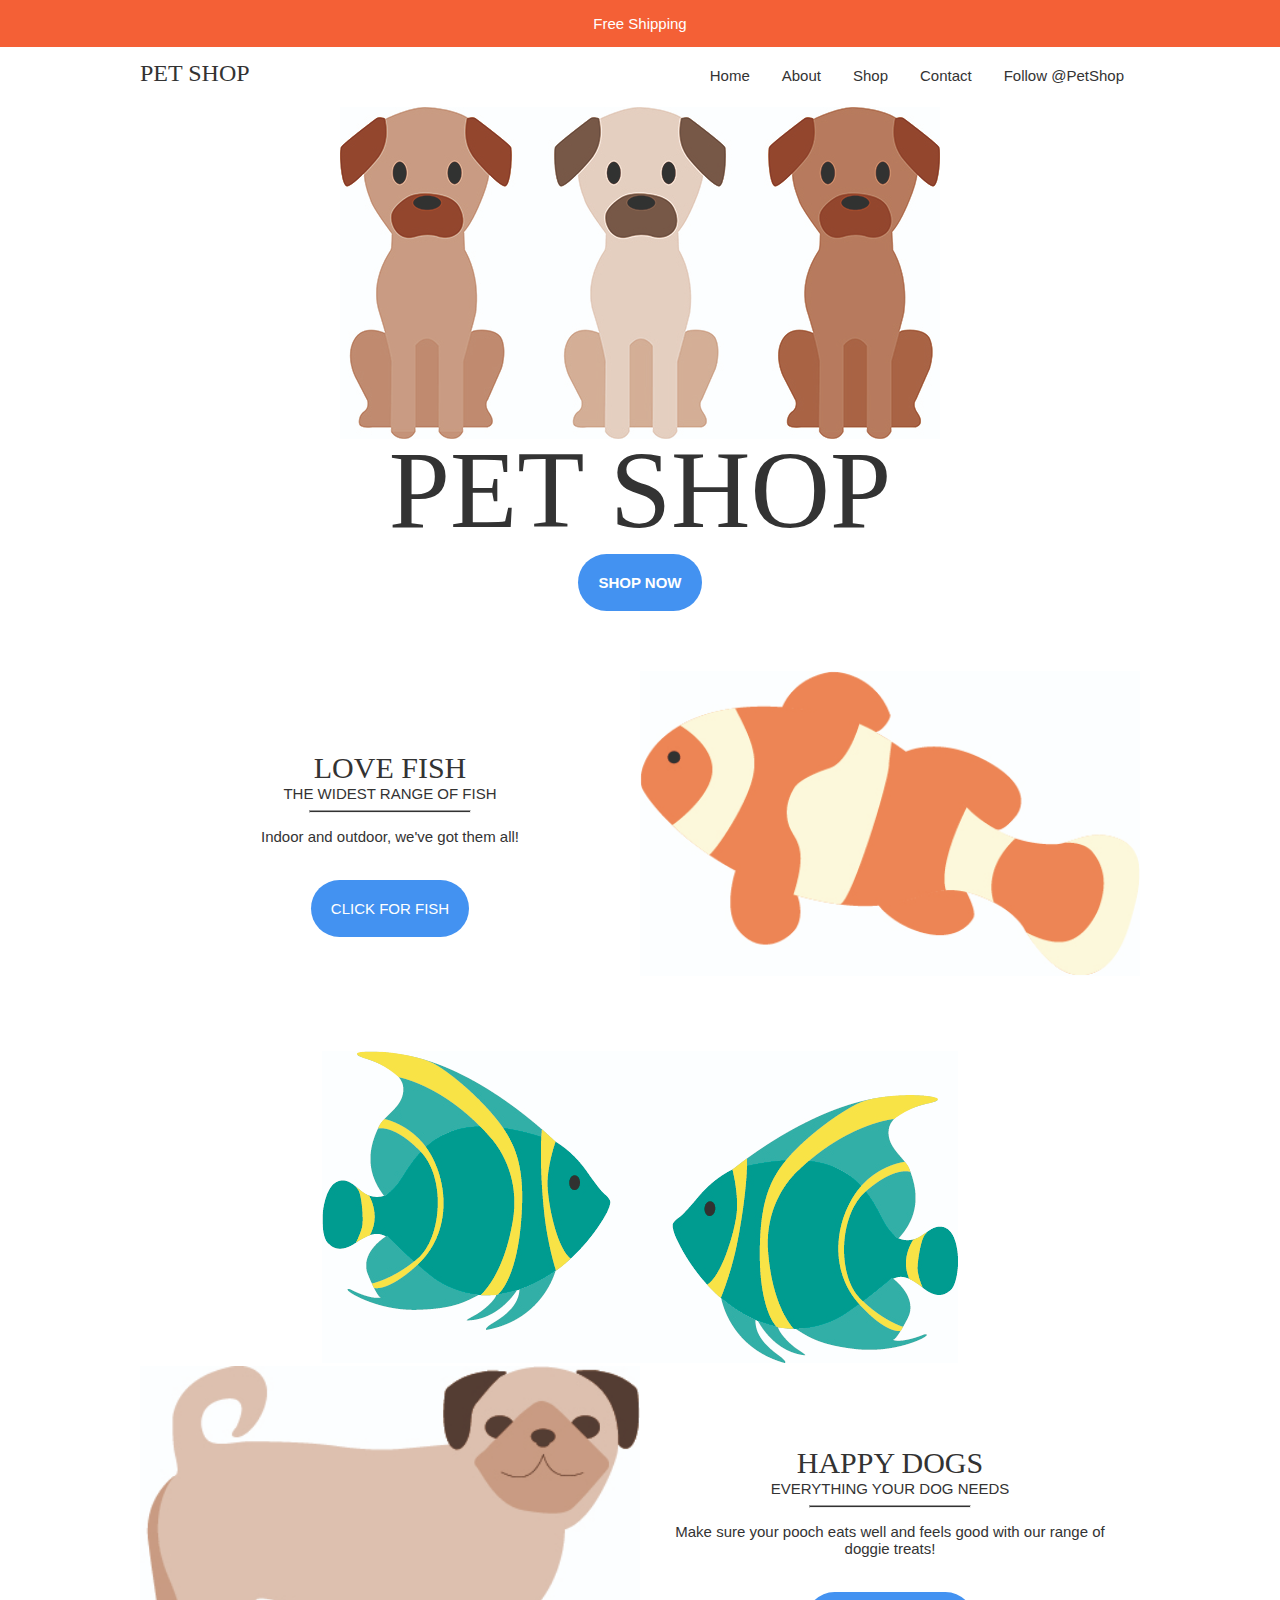
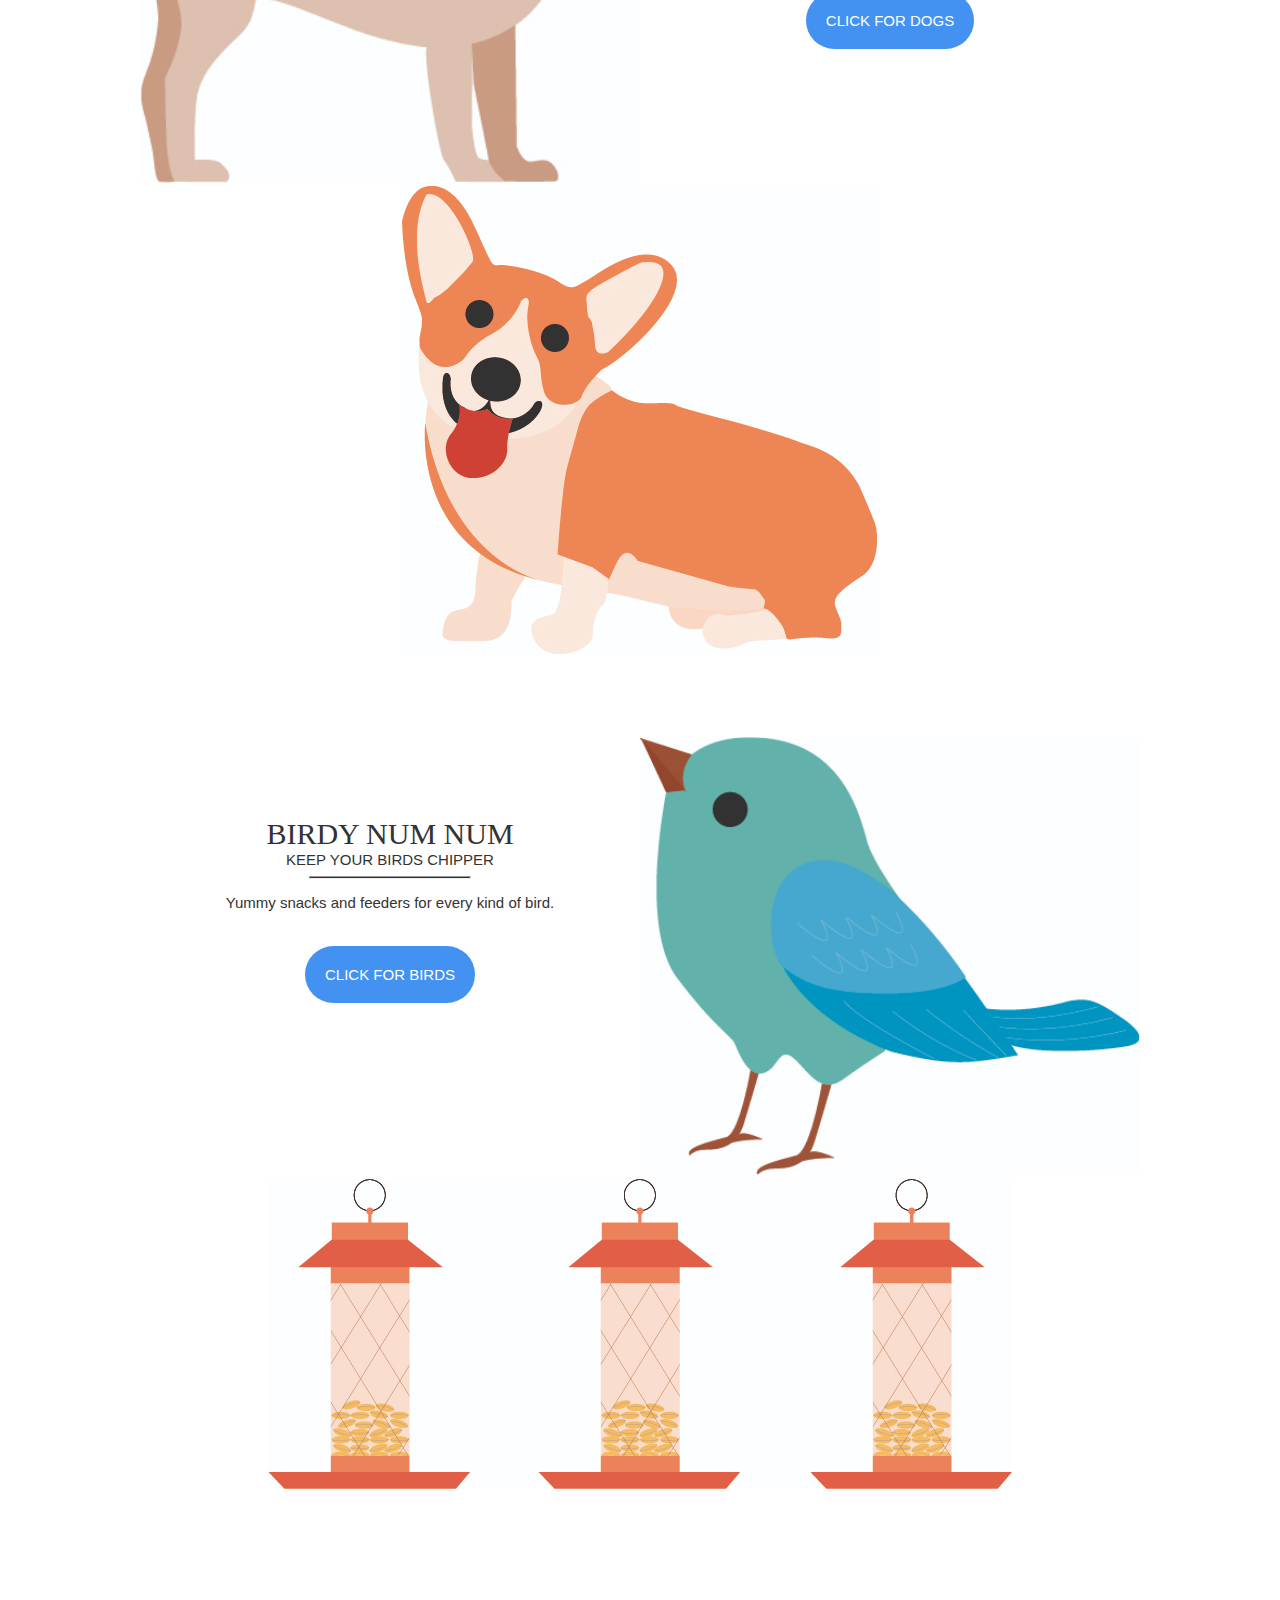
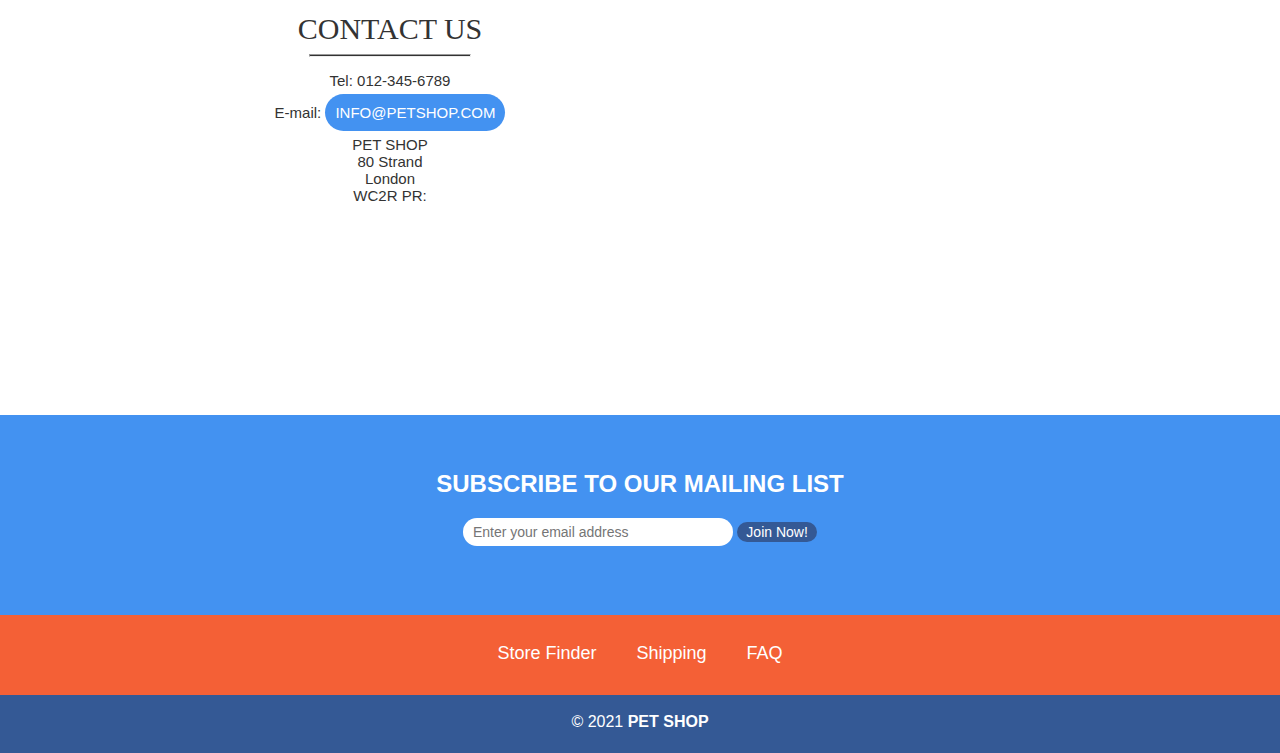
<file: index.html>
<!DOCTYPE html>

<html>

<head>
    <meta charset="utf-8 " />
    <title>Pet Shop</title>
    <link rel="icon" type="image/png" href="Images/favicon.png">
    <link href="styles/global.css" rel="stylesheet" />
    <link href="https://fonts.google.com/css?family=Anton|Open+Sans" rel="stylesheet">
    <script src="https://code.jquery.com/jquery-3.3.1.min.js"></script>
    <script src="scripts/app.js"></script>
    <script src="scripts/home.js"></script>
    <script src="scripts/common.js"></script>
    <script async src="https://platform.twitter.com/widgets.js" charset="utf-8"></script>
</head>

<body>

<div id="promo">
<div> Free Shipping</div>
<div style="display: none;">New toys for puppies</div>
<div style="display: none;">Buy 5 toys and save 30%</div>
<div style="display: none;">Same day dispatch</div>
</div>

<div id="topMenu">
    <div class="wrap">
        <div id="topLinks">
            <ul>
                <li>
                    <a href="/">Home</a>
                </li>
                <li>
                    <a href="/">About</a>
                </li>
                <li>
                    <a href="/">Shop</a>
                </li>
                <li>
                    <a href="/">Contact</a>
                </li>
                <li>
                    <a href="https://twitter.com/PetShop" class="twitter-follow-button" data-show-count="false">Follow @PetShop</a>
                </li>
            </ul>
        </div>
        <a class="logo" href="/">PET SHOP</a>        
    </div>
</div>

<div class="wrap">
    <div id="banner">
        <h1 class="logo">PET SHOP</h1>
        <div id="action">
            <a href="/Shop">SHOP NOW</a>
        </div>
    </div>   
        <div class="clear spacer v80"></div>
            <div id="fishFeature" class="feature">
                <div class="leftColumn">
                    <div class="text">                       
                        <h2>LOVE FISH</h2>
                            <div class="subHeading">
                                THE WIDEST RANGE OF FISH
                            </div>
                                <hr/>
                                    <p>
                                    Indoor and outdoor, we've got them all!
                                    </p>
                            <div class="spacer v40"></div>

                            <a href="">CLICK FOR FISH</a>
                    </div>
                </div>
                <div class="rightColumn">
                    <a class="featureImage" src="/Fish">
                    <img src="images/fish_feature_1.jpg"/>
                    </a>
                </div>
            </div>
        <div class="clear spacer v20"></div>
                <div id="fishImage" class="middleImage">
                    <img src="images/fish_feature_2.jpg" />
                </div>
        <div class="spaced v80"></div>
            <div id="dogFeature" class="feature">
                <div class="leftColumn">
                    <a class="featureImage">
                        <img src="images/dog_feature_1.jpg" />
                    </a>
                </div>
                <div class="rightColumn">
                    <div class="text">
                        <h2>HAPPY DOGS</h2>
                        <div class="subHeading">EVERYTHING YOUR DOG NEEDS</div>
                        <hr/>
                        <p>Make sure your pooch eats well and feels good with our range of doggie treats!</p>
                        <div class="spacer v40"></div>
                        <a href="">CLICK FOR DOGS</a>
                    </div>
                </div>
            </div>
        <div class="clear"></div>
        <div id="dogImage" class="middleImage">
            <img src="images/dog_feature_2.jpg" />
        </div>
        <div class="spacer v80"></div>
            <div id="birdFeature" class="feature">
                <div class="leftColumn">
                    <div class="text">
                        <h2>BIRDY NUM NUM</h2>
                        <div class="subHeading">KEEP YOUR BIRDS CHIPPER</div>
                        <hr/>
                        <p>Yummy snacks and feeders for every kind of bird.</p>
                        <div class="spacer v40"></div>
                        <a href="">CLICK FOR BIRDS</a>
                    </div>
                </div>
                <div class="rightColumn">
                    <a class="featureImage" src="/Bird">
                    <img src="images/bird_feature.jpg" />
                    </a>
                </div>
            </div>
        <div class="clear"></div>
        <div id="birdImage" class="middleImage">
            <img src="images/bird_feeder.jpg"/>
        </div>
            <div id="scrollToTop" title="Scroll to top">
                <span>&uarr;</span>
            </div>
        <div class="clear spacer v40"></div>
    <div id="contactUs" class="feature">
        <div class="leftColumn">
            <div class="text">
                <h2>CONTACT US</h2>
                <hr/>
                <p>
                    Tel: 012-345-6789
                </p>
                <p>
                    E-mail: <a href="mailto:INFO@PETSHOP.COM" class="emailLink">INFO@PETSHOP.COM</a>
                </p>
                <p>
                    PET SHOP<br/>
                    80 Strand<br/>
                    London<br/>
                    WC2R PR:
                </p>
            </div>
        </div>
        <div class="rightColumn">
            <iframe src="https://www.google.com/maps/embed?pb=!1m18!1m12!1m3!1d2483.1688989591494!2d-0.12403078438577886!3d51.510117279635615!2m3!1f0!2f0!3f0!3m2!1iL024!2i768!4f13.1!3m3!1m2!1s0x487604c97bf47a1d%3A0xaf65b3d1a31e2229!2s80+Strand%2C+London+Wc2R+0BP%2C+UK!5e0!3m2!1sen!2sza!4v1539340576969"
            frameborder="0" style="border:0" allowfullscreen class="contactMap"></iframe>
        </div>
    </div>
</div>

<div class="clear spacer v80"></div>

<div id="subscribe">
    <h2>SUBSCRIBE TO OUR MAILING LIST</h2>
    <form action="/subscribe" method="post">
        <input name="email" type="text" placeholder="Enter your email address" />
        <input type="submit" value="Join Now!" />
    </form>
</div>

<div id="footer">
    <ul>
        <li>
            <a href="/storeFinder">Store Finder</a>
        </li>
        <li>
            <a href="/shipping">Shipping</a>
        </li>
        <li>
            <a href="/FAQ">FAQ</a>
        </li>
    </ul>    
</div>

<div id="copyright">
    <div>&copy; 2021 <span class="logo">PET SHOP</span></div>
</div>

</body>

</html>
</file>
<file: styles/global.css>
/*

font-family: "Anton", cursive;
font-family: "Open Sans", sans-serif;

Text color: #333;
Dark blue: #345995;
Light blue: #4392F1;
Red: #D7263D;
Yellow: #EAC435;
Orange: #F46036;

*/

body {
    margin: 0;
    padding: 0;
    font-family: "Open Sans", sans-serif;
    font-size: 15px;
    background-color: white;
    color: #333;
}

.wrap {
    margin: 0 auto;
    padding: 0;
    width: 1000px;
}

h1, h2 {
    margin: 0;
    padding: 0;
    font-family: "Anton", cursive;
    font-weight: normal;
}

h1 {
    font-size: 110px;
}

h2 {
    font-size: 30px;
}

.spacer.v20 {
    height: 20px;
}

.spacer.v40 {
    height: 40px;
}

.spacer.v80 {
    height: 80px;
}

.clear {
    clear: both;
}

#promo,
#subscribe,
#footer {
    text-align: center;
    color: #fff;
    min-width: 1000px;
}

#promo {
    background-color: #F46036;
}

#promo > div {
    padding: 15px;
}

#topMenu {
    height: 60px
}

#topLinks {
    float: right;
    padding-top: 20px;
}

#topLinks ul,
#foot ul {
    list-style-type: none;
    margin: 0;
    padding: 0;
    overflow: hidden;
}

#topLinks li {
    float: left;
}

#topLinks li a {
    color: #333;
    text-align: center;
    padding: 16px;
    text-decoration: none;
    -webkit-transition: all 250ms ease-out;
    -ms-transition: all 250ms ease-out;
    transition: all 250ms ease-out;
}

#topLinks li a:hover {
    color: #4392F1;
    -webkit-transition: all 250ms ease-out;
    -ms-transition: all 250ms ease-out;
    transition: all 250ms ease-out;
    text-decoration: underline;
}

#topMenu .logo {
    float: left;
    padding-top: 13px;
    font-size: 24px;
    color: #333;
    text-decoration: none;
}

#topMenu .logo:hover {
    color: #4392F1;
}

.logo {
    font-family: "Anton", cursive;
}

#banner {
    background-image: url("../images/banner.jpg");
    background-repeat: no-repeat;
    background-position: center top;
    width: 100%;
    text-align: center;
    padding-top: 300px;
    color: #333;
}

#banner .logo{
    margin-top: 20px;
}

#banner #action {
    font-weight: bold;
    width: 200px;
    margin: 20px auto 0 auto;
}

#banner #action a {
    -webkit-transition: all 250ms ease-out;
    -ms-transition: all 250ms ease-out;
    transition: all 250ms ease-out;
    padding: 20px;
    color: white;
    text-decoration: none;
    border-radius: 30px;
    background-color: #4392F1;
}

#banner #action a:hover {
    -webkit-transition: all 250ms ease-out;
    -ms-transition: all 250ms ease-out;
    transition: all 250ms ease-out;
    background-color: #F46036;
    padding: 20px 40px;
}

.feature .leftColumn {
    width: 50%;
    float: left;
    text-align: center;
}

.feature .rightColumn {
    margin-left: 50%;
    width: 50%;
    text-align: center;
}

.feature .leftColumn .text,
.feature .rightColumn .text {
    padding: 80px 20px 20px 20px;
    min-height: 260px;
}

.feature .leftColumn .text a,
.feature .rightColumn .text a {
    -webkit-transition: all 250ms ease-out;
    -ms-transition: all 250ms ease-out;
    transition: all 250ms ease-out;
    padding: 20px;
    background-color: #4392F1;
    color: white;
    text-decoration: none;
    border-radius: 30px;
}

.feature .leftColumn .text a:hover,
.feature .rightColumn .text a:hover {
    -webkit-transition: all 250ms ease-out;
    -ms-transition: all 250ms ease-out;
    transition: all 250ms ease-out;
    padding: 20px 40px;
    background-color: #F46036;
    text-decoration: none;
}

.feature hr {
    background-color: #333;
    height: 1px;
    width: 160px;
}

.featureImage img {
    width: 500px;
}

.feature .leftColumn .text a.emailLink,
.feature .rightColumn .text a.emailLink {
    color: white;
    text-decoration: none;
    transition: none;
    padding: 10px;
    border: 0;
    background-color: #4392F1;
}

.feature .leftColumn .text a.emailLink:hover,
.feature .rightColumn .text a.emailLink:hover {
    -webkit-transition: all 250ms ease-out;
    -ms-transition: all 250ms ease-out;
    transition: all 250ms ease-out;
    background-color: #F46036;
}

.middleImage {
    text-align: center;
}

.middleImage img {
    max-width: 1000px;
}

#scrollToTop {
    display: none;
    opacity: .5;
    background-color: #F46036;
    padding: 0 20px;
    color: white;
    width: 26px;
    font-size: 40px;
    line-height: 48px;
    position: fixed;
    right: 10px;
    bottom: 10px;
    border: 1px solid white;
    border-radius: 30px;
}

#scrollToTop:hover {
    opacity: 1;
    -webkit-transition: all 250ms ease-out;
    -ms-transition: all 250ms ease-out;
    transition: all 250ms ease-out;
    cursor: pointer;
}

.contactMap {
    width: 100%;
    height: 400px;
}

#subscribe {
    background-color: #4392F1;
    height: 160px;
    padding-top: 40px;
}

#subscribe h2 {
    margin: 15px 0 20px 0;
    color: white;
    font-size: 24px;
    font-family: "Open Sans", sans-serif;
    font-weight: bold;
}

#subscribe input[type=text] {
    border: 0;
    width: 250px;
    height: 28px;
    font-size: 14px;
    padding: 0 10px;
    border-radius: 30px;
}

#subscribe input[type=submit] {
    border: 0;
    width: 80px;
    height: 20px;
    font-size: 14px;
    background-color: #345995;
    color: white;
    border-radius: 30px;
    -webkit-transition: all 500ms ease-out;
    -ms-transition: all 500ms ease-out;
    transition: all 500ms ease-out;
    cursor: pointer;
}

#subscribe input[type=submit]:hover {
    background-color: #F46036;
    -webkit-transition: all 250ms ease-out;
    -ms-transition: all 250ms ease-out;
    transition: all 250ms ease-out;
}

#footer {
    background-color: #F46036;
    height: 80px;
}

#footer ul {
    list-style: none;
    margin: 28px 0 0 0;
    padding: 0;
    overflow: hidden;
    display: inline-block;
}

#footer li {
    float: left;
}

#footer li a {
    color: white;
    text-align: center;
    padding: 20px;
    text-decoration: none;
    font-size: 18px;
    -webkit-transition: all 250ms linear;
    -ms-transition: all 250ms linear;
    transition: all 250ms linear;
}

#footer li a:hover {
    color: #333;
    -webkit-transition: all 250ms linear;
    -ms-transition: all 250ms linear;
    transition: all 250ms linear;
}

#copyright {
    text-align: center;
    background-color: #345995;
    color: white;
    height: 40px;
    padding-top: 18px;
    font-size: 16px;
}

#copyright .logo {
    font-family: "Open Sans", sans-serif;
    font-weight: bold;
}
</file>
